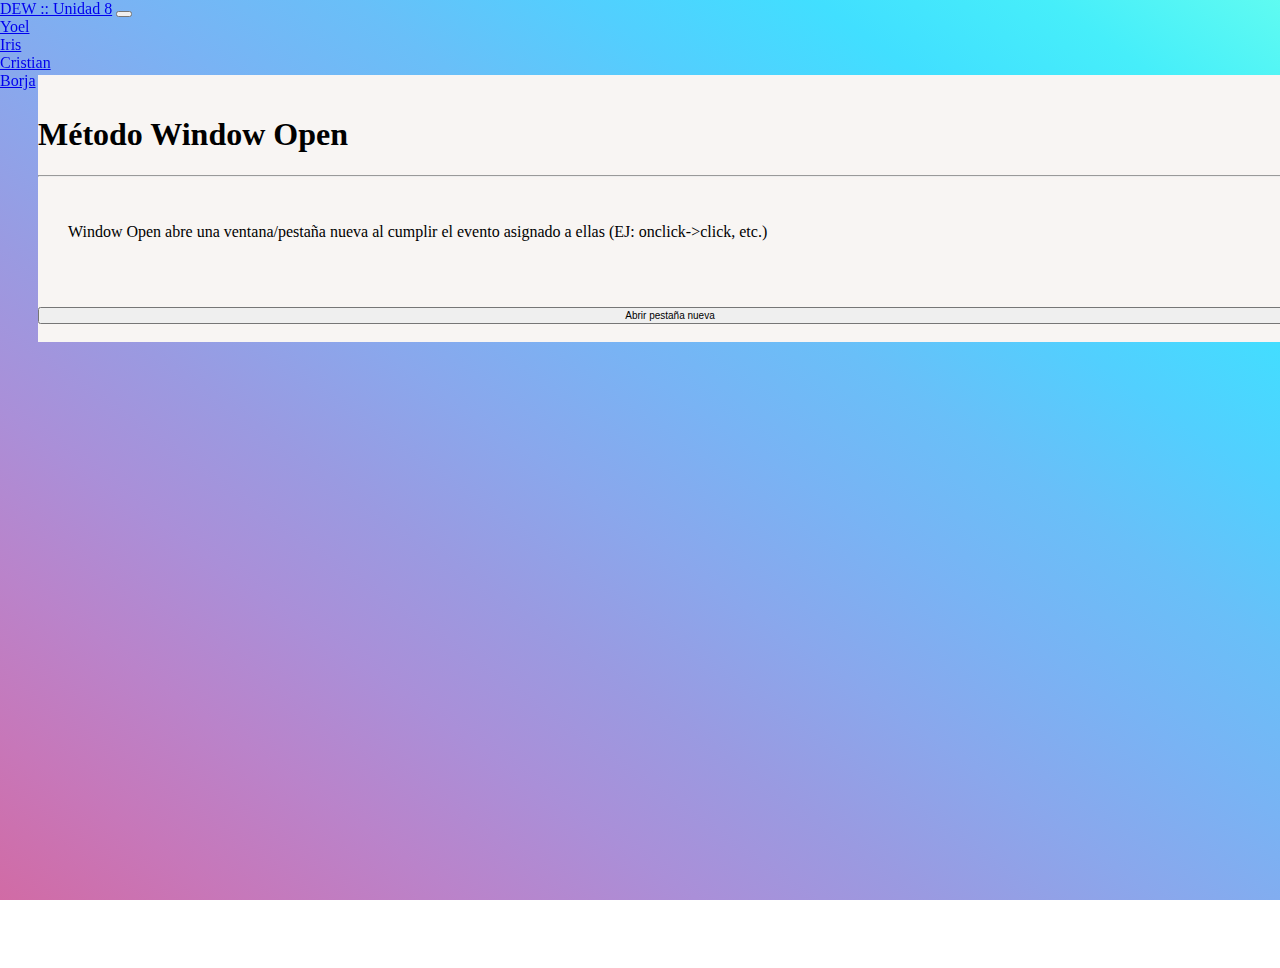
<file: index.html>
<!DOCTYPE html>
<html lang="en">

<head>
    <meta charset="UTF-8">
    <meta http-equiv="X-UA-Compatible" content="IE=edge">
    <meta name="viewport" content="width=device-width, initial-scale=1.0">
    <title>Exposición :: Context Menu</title>

    <!-- OWN CODE -->
    <link rel="stylesheet" href="css/style.css" />

    <!-- BOOTSTRAP -->
    <link href="https://cdn.jsdelivr.net/npm/bootstrap@5.0.2/dist/css/bootstrap.min.css" rel="stylesheet"
        integrity="sha384-EVSTQN3/azprG1Anm3QDgpJLIm9Nao0Yz1ztcQTwFspd3yD65VohhpuuCOmLASjC" crossorigin="anonymous" />
    <script src="https://cdn.jsdelivr.net/npm/bootstrap@5.0.2/dist/js/bootstrap.bundle.min.js"
        integrity="sha384-MrcW6ZMFYlzcLA8Nl+NtUVF0sA7MsXsP1UyJoMp4YLEuNSfAP+JcXn/tWtIaxVXM"
        crossorigin="anonymous"></script>
    <script>
        window.location.href = "./pages/Yoel.html";
    </script>
</head>

<body>
    <!-- NAVBAR BEGIN -->
    <nav class="navbar navbar-expand-lg navbar-dark bg-dark">
        <div class="container-fluid">
            <a class="navbar-brand" href="#">DEW :: Unidad 8</a>
            <button class="navbar-toggler" type="button" data-bs-toggle="collapse"
                data-bs-target="#navbarCollapse" aria-controls="navbarCollapse" aria-expanded="false"
                aria-label="Toggle navigation">
                <span class="navbar-toggler-icon"></span>
            </button>
            <div class="collapse navbar-collapse" id="navbarCollapse">
                <ul class="navbar-nav me-auto mb-2 mb-lg-0">
                    <li class="nav-item">
                        <a class="nav-link active" aria-current="page" href="./Yoel.html">Yoel</a>
                    </li>
                    <li class="nav-item">
                        <a class="nav-link" aria-current="page" href="./Iris.html">Iris</a>
                    </li>
                    <li class="nav-item">
                        <a class="nav-link" aria-current="page" href="./Cristian.html">Cristian</a>
                    </li>
                    <li class="nav-item">
                        <a class="nav-link" aria-current="page" href="./Borja.html">Borja</a>
                    </li>
                </ul>
            </div>
        </div>
    </nav>
    <!-- NAVBAR END-->
    <div class="container">
        <div class="row">
            <div class="col-12">
                <div class="container container-white border border-2 rounded">
                    <h1>Contextmenu event</h1>
                    <p id="noContextMenu">En este párrafo el menú está desactivado</p>
                    <p>En este párrafo el menú está activado</p>
                    <p id="ContextMenu">En este párrafo se activará un alert</p>
                </div>
            </div>
        </div>
    </div>
</body>
</file>
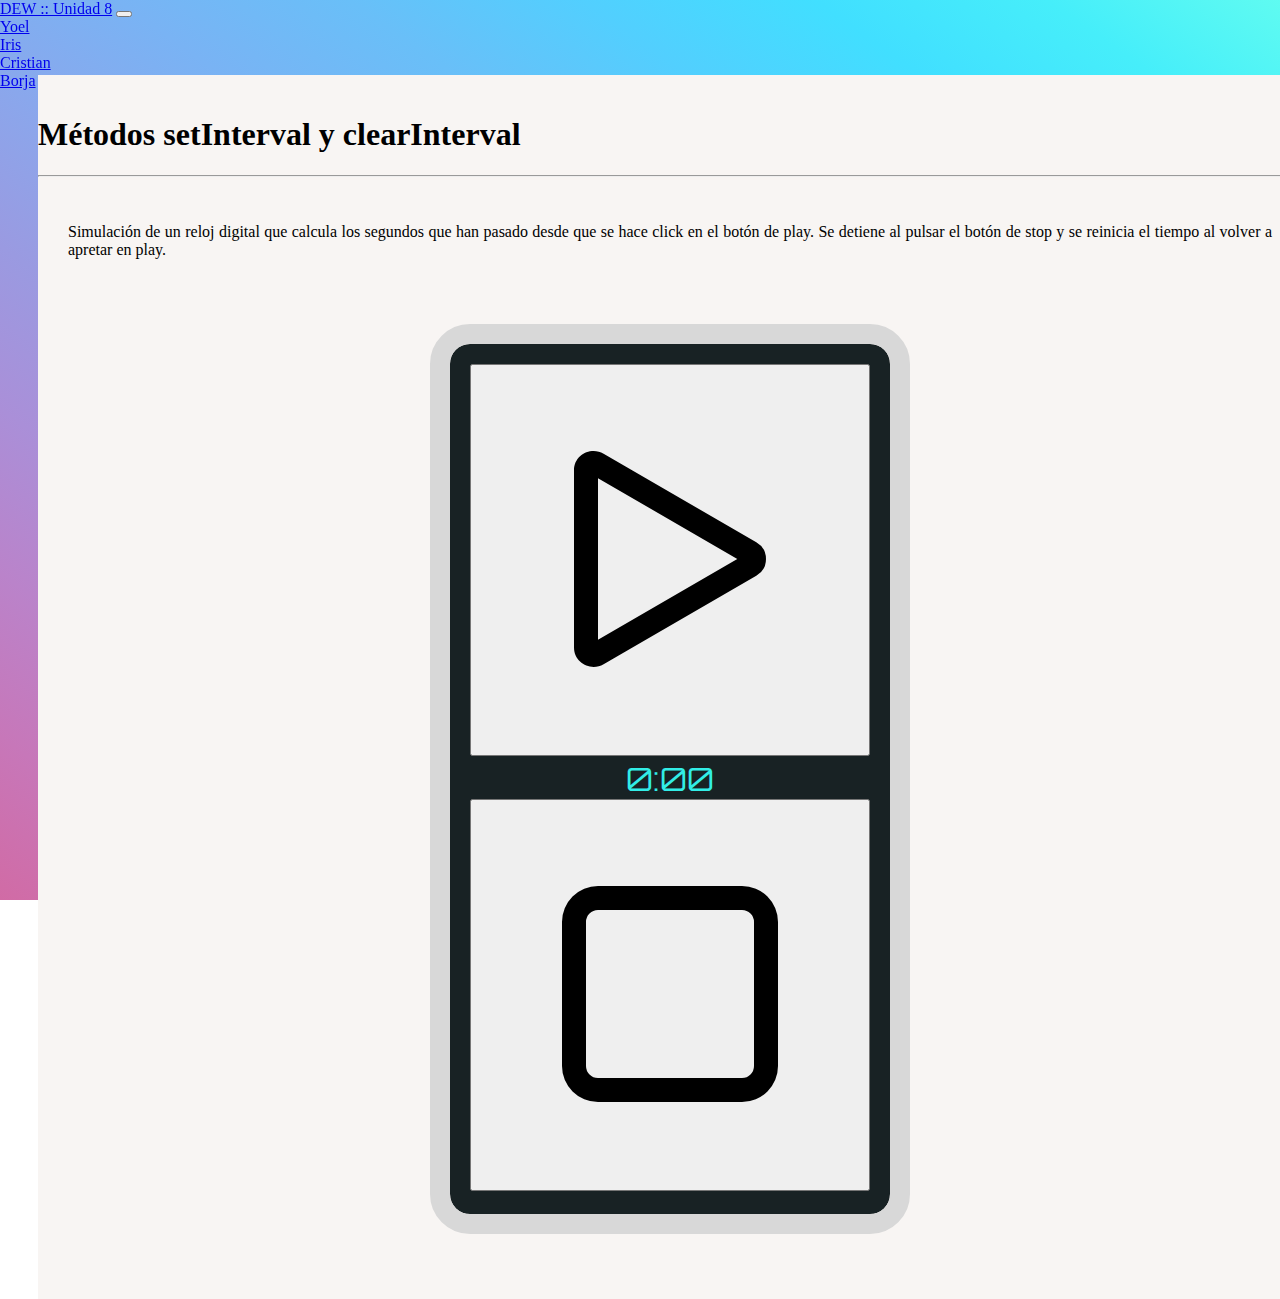
<file: pages/Borja.html>
<!DOCTYPE html>
<html lang="en">

<head>
    <meta charset="UTF-8">
    <meta http-equiv="X-UA-Compatible" content="IE=edge">
    <meta name="viewport" content="width=device-width, initial-scale=1.0">
    <title>Exposición :: Context Menu</title>

    <!-- OWN CODE -->
    <link rel="stylesheet" href="../css/style.css" />
    <script src="../js/Borja.js"></script>

    <!-- FONTS -->
    <link rel="preconnect" href="https://fonts.googleapis.com" />
    <link rel="preconnect" href="https://fonts.gstatic.com" crossorigin />
    <link
        href="https://fonts.googleapis.com/css2?family=Noto+Sans+Display:wght@100&family=Nunito:wght@200&family=Open+Sans:wght@300&family=Orbitron&family=Oswald:wght@200&display=swap"
        rel="stylesheet" />

    <!-- BOOTSTRAP -->
    <link href="https://cdn.jsdelivr.net/npm/bootstrap@5.0.2/dist/css/bootstrap.min.css" rel="stylesheet"
        integrity="sha384-EVSTQN3/azprG1Anm3QDgpJLIm9Nao0Yz1ztcQTwFspd3yD65VohhpuuCOmLASjC" crossorigin="anonymous" />
    <script src="https://cdn.jsdelivr.net/npm/bootstrap@5.0.2/dist/js/bootstrap.bundle.min.js"
        integrity="sha384-MrcW6ZMFYlzcLA8Nl+NtUVF0sA7MsXsP1UyJoMp4YLEuNSfAP+JcXn/tWtIaxVXM"
        crossorigin="anonymous"></script>
</head>

<body>
    <!-- NAVBAR BEGIN -->
    <nav class="navbar navbar-expand-lg navbar-dark bg-dark">
        <div class="container-fluid">
            <a class="navbar-brand" href="#">DEW :: Unidad 8</a>
            <button class="navbar-toggler" type="button" data-bs-toggle="collapse" data-bs-target="#navbarCollapse"
                aria-controls="navbarCollapse" aria-expanded="false" aria-label="Toggle navigation">
                <span class="navbar-toggler-icon"></span>
            </button>
            <div class="collapse navbar-collapse" id="navbarCollapse">
                <ul class="navbar-nav me-auto mb-2 mb-lg-0">
                    <li class="nav-item">
                        <a class="nav-link" aria-current="page" href="./Yoel.html">Yoel</a>
                    </li>
                    <li class="nav-item">
                        <a class="nav-link" aria-current="page" href="./Iris.html">Iris</a>
                    </li>
                    <li class="nav-item">
                        <a class="nav-link" aria-current="page" href="./Cristian.html">Cristian</a>
                    </li>
                    <li class="nav-item">
                        <a class="nav-link active" aria-current="page" href="./Borja.html">Borja</a>
                    </li>
                </ul>
            </div>
        </div>
    </nav>
    <!-- NAVBAR END-->
    <div class="container">
        <div class="row">
            <div class="col-12">
                <div class="container container-white border border-2 rounded">
                    <h1 class="display-1 text-center">Métodos setInterval y clearInterval</h1>
                    <hr />

                    <p class="text-justify">
                        Simulación de un reloj digital que calcula los segundos que han pasado desde que se hace click en el botón de play. Se detiene al pulsar el botón de stop y se reinicia el tiempo al volver a apretar en play.
                    </p>
                    <div id="watch" class="row">
                        <button id="play" class="btn btn-primary col-2">
                            <svg xmlns="http://www.w3.org/2000/svg" width="100%" height="100%" fill="currentColor"
                                class="bi bi-play" viewBox="0 0 16 16">
                                <path
                                    d="M10.804 8 5 4.633v6.734L10.804 8zm.792-.696a.802.802 0 0 1 0 1.392l-6.363 3.692C4.713 12.69 4 12.345 4 11.692V4.308c0-.653.713-.998 1.233-.696l6.363 3.692z" />
                            </svg>
                        </button>
                        <span class="col-8">0:00</span>
                        <button id="stop" class="btn btn-danger col-2">
                            <svg xmlns="http://www.w3.org/2000/svg" width="100%" height="100%" fill="currentColor"
                                class="bi bi-stop" viewBox="0 0 16 16">
                                <path
                                    d="M3.5 5A1.5 1.5 0 0 1 5 3.5h6A1.5 1.5 0 0 1 12.5 5v6a1.5 1.5 0 0 1-1.5 1.5H5A1.5 1.5 0 0 1 3.5 11V5zM5 4.5a.5.5 0 0 0-.5.5v6a.5.5 0 0 0 .5.5h6a.5.5 0 0 0 .5-.5V5a.5.5 0 0 0-.5-.5H5z" />
                            </svg>
                        </button>
                    </div>
                </div>
            </div>
        </div>
    </div>
</body>
</file>
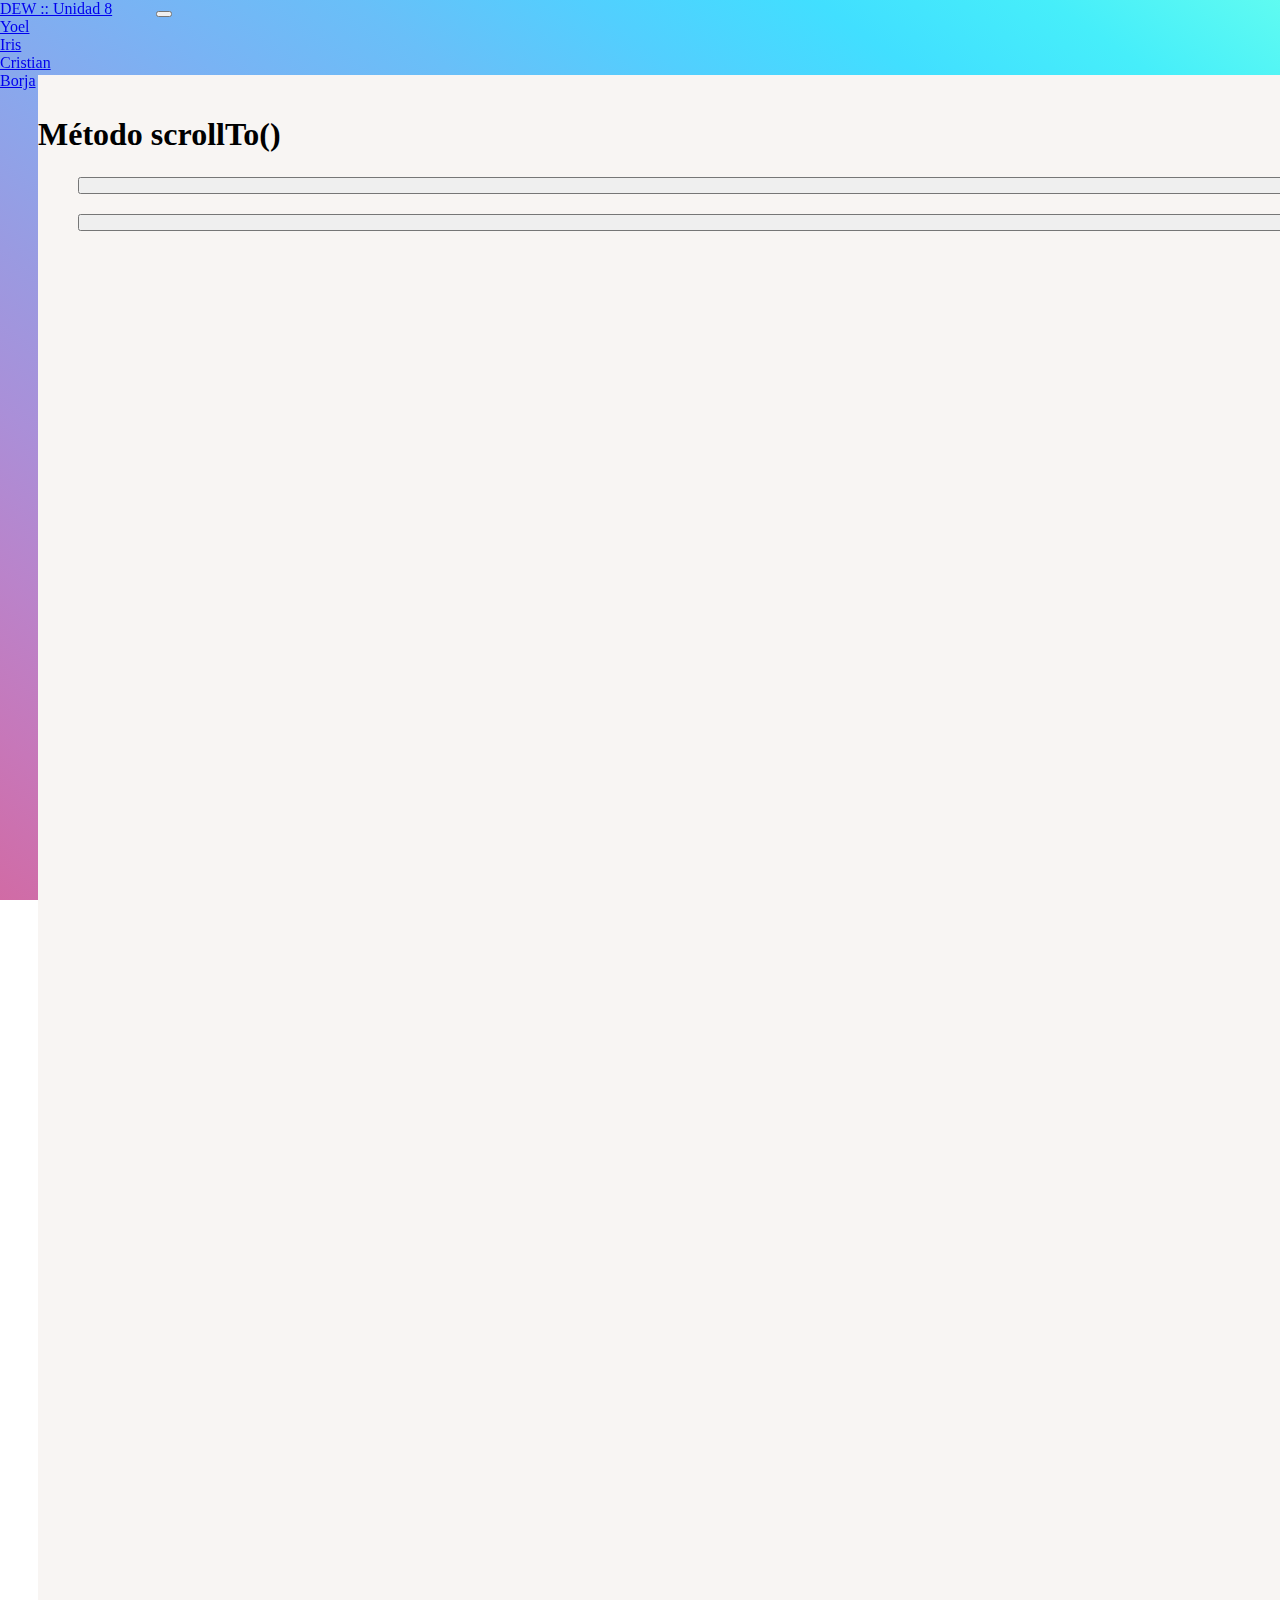
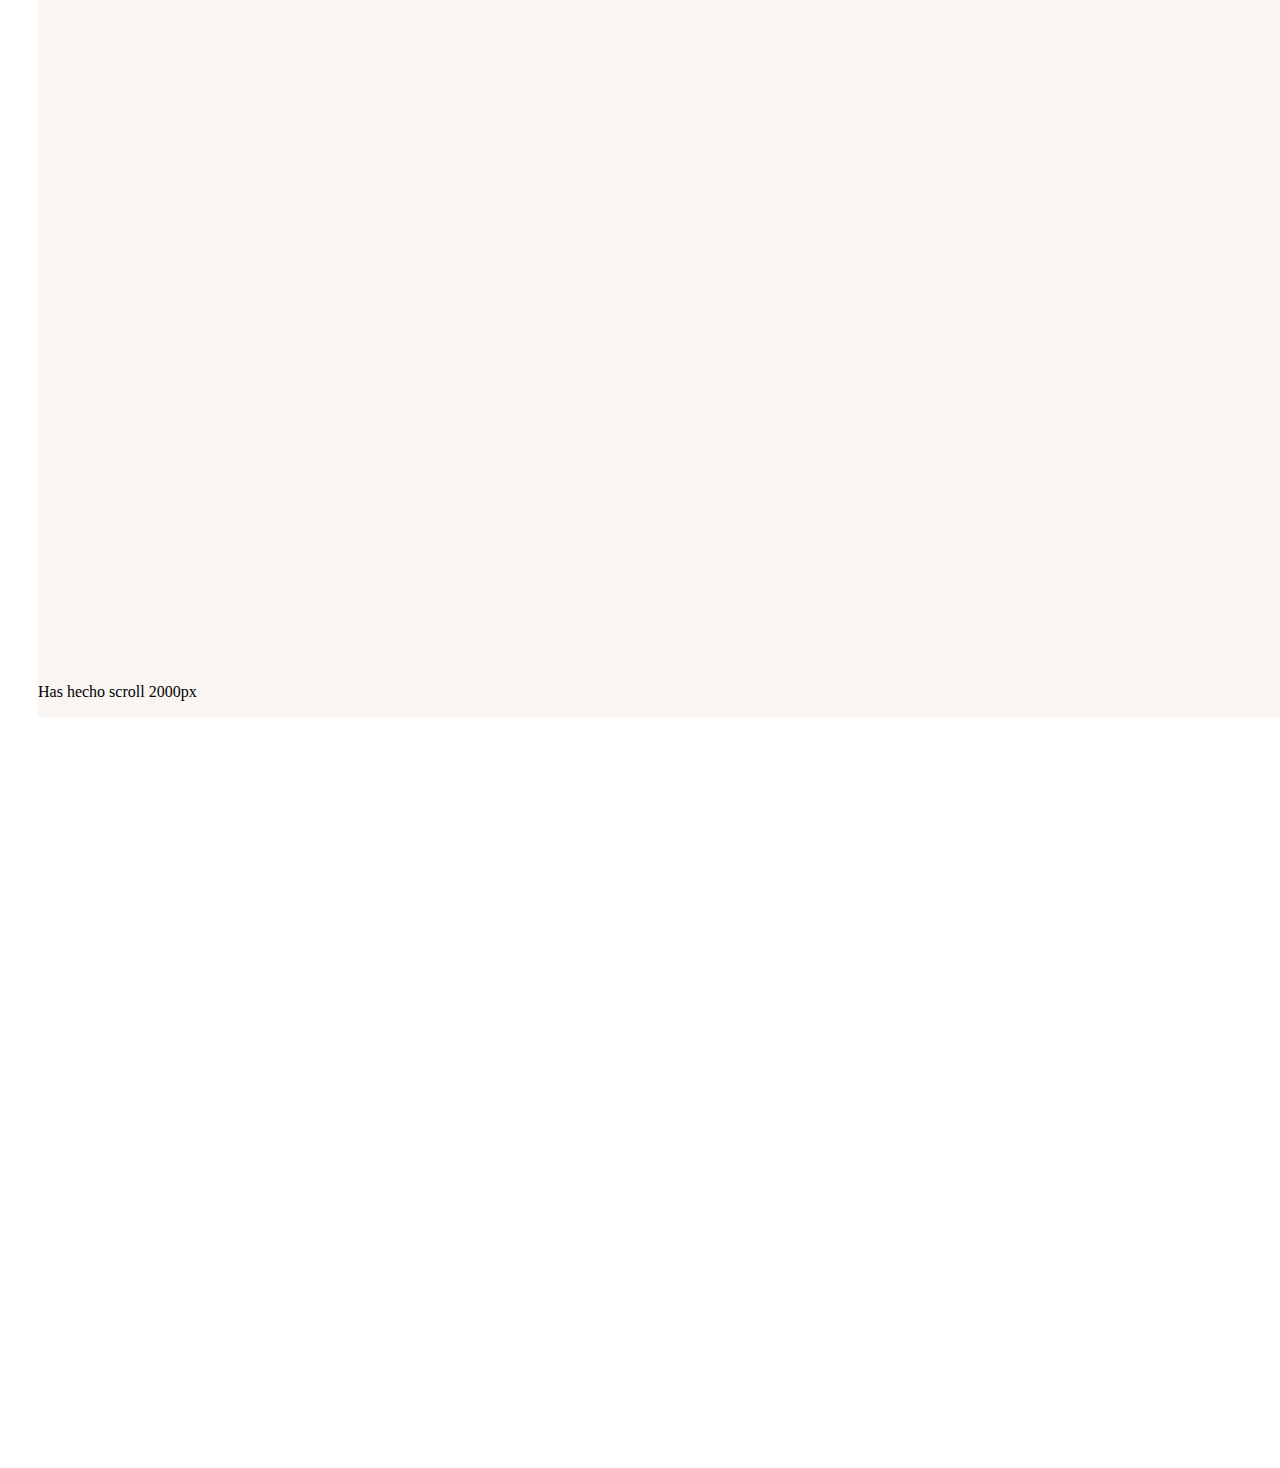
<file: pages/Iris.html>
<!DOCTYPE html>
<html lang="en">

<head>
    <meta charset="UTF-8">
    <meta http-equiv="X-UA-Compatible" content="IE=edge">
    <meta name="viewport" content="width=device-width, initial-scale=1.0">
    <title>Exposición :: Context Menu</title>

    <!-- OWN CODE -->
    <link rel="stylesheet" href="../css/style.css" />
    <style>
        body {
            height: 3000px;
            width: 3000px;
            overflow: auto;
        }

        #uno {
            margin-left: 2000px;
        }

        #dos {
            margin-top: 2000px;
        }

        h2 {
            margin-top: 40px;
            margin-left: 40px;
        }

        button {
            margin-left: 40px;
        }
    </style>

    <!-- BOOTSTRAP -->
    <link href="https://cdn.jsdelivr.net/npm/bootstrap@5.0.2/dist/css/bootstrap.min.css" rel="stylesheet"
        integrity="sha384-EVSTQN3/azprG1Anm3QDgpJLIm9Nao0Yz1ztcQTwFspd3yD65VohhpuuCOmLASjC" crossorigin="anonymous" />
    <script src="https://cdn.jsdelivr.net/npm/bootstrap@5.0.2/dist/js/bootstrap.bundle.min.js"
        integrity="sha384-MrcW6ZMFYlzcLA8Nl+NtUVF0sA7MsXsP1UyJoMp4YLEuNSfAP+JcXn/tWtIaxVXM"
        crossorigin="anonymous"></script>
</head>

<body>
    <!-- NAVBAR BEGIN -->
    <nav class="navbar navbar-expand-lg navbar-dark bg-dark">
        <div class="container-fluid">
            <a class="navbar-brand" href="#">DEW :: Unidad 8</a>
            <button class="navbar-toggler" type="button" data-bs-toggle="collapse" data-bs-target="#navbarCollapse"
                aria-controls="navbarCollapse" aria-expanded="false" aria-label="Toggle navigation">
                <span class="navbar-toggler-icon"></span>
            </button>
            <div class="collapse navbar-collapse" id="navbarCollapse">
                <ul class="navbar-nav me-auto mb-2 mb-lg-0">
                    <li class="nav-item">
                        <a class="nav-link" aria-current="page" href="./Yoel.html">Yoel</a>
                    </li>
                    <li class="nav-item">
                        <a class="nav-link active" aria-current="page" href="./Iris.html">Iris</a>
                    </li>
                    <li class="nav-item">
                        <a class="nav-link" aria-current="page" href="./Cristian.html">Cristian</a>
                    </li>
                    <li class="nav-item">
                        <a class="nav-link" aria-current="page" href="./Borja.html">Borja</a>
                    </li>
                </ul>
            </div>
        </div>
    </nav>
    <!-- NAVBAR END-->
    <div class="container">
        <div class="row">
            <div class="col-12">
                <div class="container container-white border border-2 rounded">
                    <h1 class="display-1 text-center">Método scrollTo()</h1>

                    <button class="btn btn-primary" onclick="scrollVertical()">Scroll Vertical</button>
                    <br><br>
                    <button class="btn btn-success" onclick="scrollHorizontal()">Scroll Horizontal</button>
                    <br><br>
                    <p id="uno">Has hecho scroll 2000px</p>
                    <p id="dos">Has hecho scroll 2000px</p>

                    <script src="../js/Iris.js"></script>
                </div>
            </div>
        </div>
    </div>
</body>
</file>
<file: css/style.css>
nav {
    height: 60px;
}

.navbar {
    position: fixed !important;
    z-index: 1;
    top: 0;
    left: 0;
    right: 0;
}

body {
    margin-top: 60px !important;
    height: 100vh;
    overflow-y: hidden;
    background-image: linear-gradient(to right top, #d16ba5, #c777b9, #ba83ca, #aa8fd8, #9a9ae1, #8aa7ec, #79b3f4, #69bff8, #52cffe, #41dfff, #46eefa, #5ffbf1);
    background-repeat: no-repeat;
    background-attachment: fixed;
}

.container {
    margin: 15px;
    width: 100%;
    align-items: stretch;
    justify-content: space-around;
    align-content: stretch;
}

.container-white {
    background: #F8F5F3;
}

.row {
    margin: 0;
    padding: 0;
    height: calc(100vh - 60px - 60px);
}

.list-title {
    position: relative;
    display: block;
    padding: 0.5rem 1rem;
    color: #212529;
    text-decoration: none;
    background-color: #fff;
    border: 1px solid rgba(0,0,0,.125);
}

ul {
    margin: 0 !important;
    padding: 0 !important;
}

ul.list-group {
    padding: 3px !important;
    background: #EDEDED;
}

.list-group-item {
    cursor: pointer;
}

h4 {
    margin: 0;
    padding: 0;
    text-align: center;
    font-size: 14px;
}

.btn {
    width: 100%;
    font-size: 10px;
}

.display-1 {
    padding: 20px 0 0;
}

.text-justify {
    padding: 30px;
    text-align: justify;
}

#watch {
    background: #182224;
    margin: 55px auto 85px;
    padding: 20px;
    width: 400px;
    height: 100%;
    border-radius: 20px;
    outline: 20px solid #d8d8d8;
    color: #32ede6;
    font-family: 'Orbitron', sans-serif;
    font-size: 2em;
    text-align: center;
}
</file>
